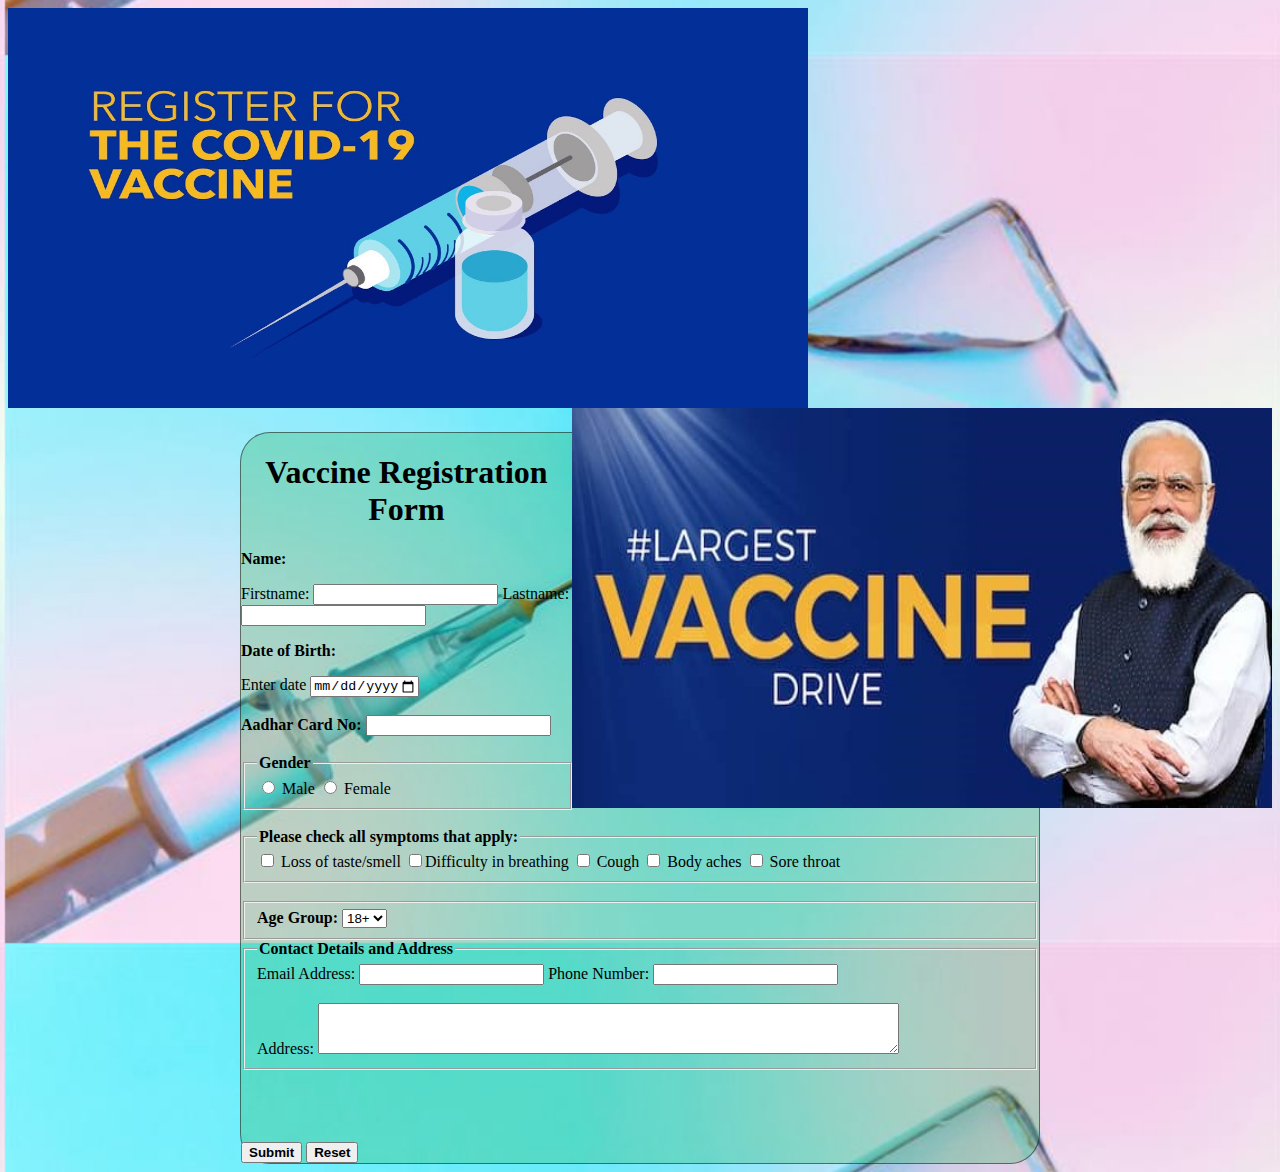
<file: index.html>
<!DOCTYPE html>
<html lang="en">
<head>
    <meta charset="UTF-8">
    <meta http-equiv="X-UA-Compatible" content="IE=edge">
    <meta name="viewport" content="width=device-width; initial-scale=1.0; maximum-scale=1.0"/>

    <title>Register Information Form</title>
    <link rel="stylesheet" href="style.css">
</head>
<body>
    <img src="images/vaccine.jpg" width="800" height="400" align="left" alt="vaccine">
    <img src="images/corona-vaccine.jpg" width="700" height="400" align="right" alt="corona-vaccine">
    <br><br><br><br><br><br><br><br><br><br><br><br><br><br><br><br><br><br>
    <div class= "main">
    <div class= "register">
    <h1>Vaccine Registration Form</h1>
    <form>
          <p><b> Name:</b></p>
          <label>Firstname: <input type="text" name="firstname"></label>
          <label>Lastname: <input type="text" name="lastname"></label><br/>
          <p><b>Date of Birth:</b></p>
          <label for= "start"> Enter date </label>
          <input type="date" id="myDate" name="bday" min="1920-01-01" max="2030-12-01"><br/><br/>
          <label><b> Aadhar Card No:</b> <input type="text" name="National Security No"</label><br><br>
        <fieldset>
            <legend><b>Gender</b></legend>
            <label><input type="radio" name="gender" value="male"> Male</label>
            <label><input type="radio" name="gender" value="female"> Female</label>
        </fieldset><br>
        <fieldset>
            <legend><b>Please check all symptoms that apply:</b></legend>
            <label><input type="checkbox" name="Please check all symptoms that apply:" 
                value="Loss of taste/smell"> Loss of taste/smell</label>
            <label><input type="checkbox" name="Please check all symptoms that apply:" 
                value="Difficulty in breathing">Difficulty in breathing</label>
            <label><input type="checkbox" name="Please check all symptoms that apply:" 
                value="Cough"> Cough</label>
            <label><input type="checkbox" name="Please check all symptoms that apply:" 
                value="Body aches"> Body aches</label>
            <label><input type="checkbox" name="Please check all symptoms that apply:" 
                value="Sore throat"> Sore throat</label>
        </fieldset><br>
        <fieldset>
                <label for="Age Group"><b>Age Group:</b></label>
              <select name="Age Group" >
                <option value="18 Above">18+</option>
                <option value="45 Above">45+</option>
              </select>
        </fieldset>
        <fieldset>
                <legend><b>Contact Details and Address</b></legend>
                <label>Email Address: <input type="email" name="email"></label>
                <label>Phone Number: <input type="text" name="phone"></label><br/><br/>
                <label for="address">Address:</label>
                <textarea rows="3" cols="70" name="address" id="address"></textarea>
        </fieldset>
        <br/><br/><br/><br/>
        <input type="submit" style="font-weight:bold" value="Submit">
        <input type="reset" style="font-weight:bold" value="Reset">
    </form>
</div>
</div>
</body>
</html>
</file>
<file: style.css>
body {
    background: url("images/back.jpg") ;
    background-size: 100%;
    background-position: 5px 55px;
}
h1{
    text-align: center;
}
div.main{
    width: 800px;
    margin: 100px auto 0px auto
}
div.register{
    background-color: rgba(44, 179, 89, 0.3);
    border-radius: 30px;
    border: 1px, solid, rgba(20, 1, 1, 0.5);
    background-position: 0px 100px;
}
</file>
